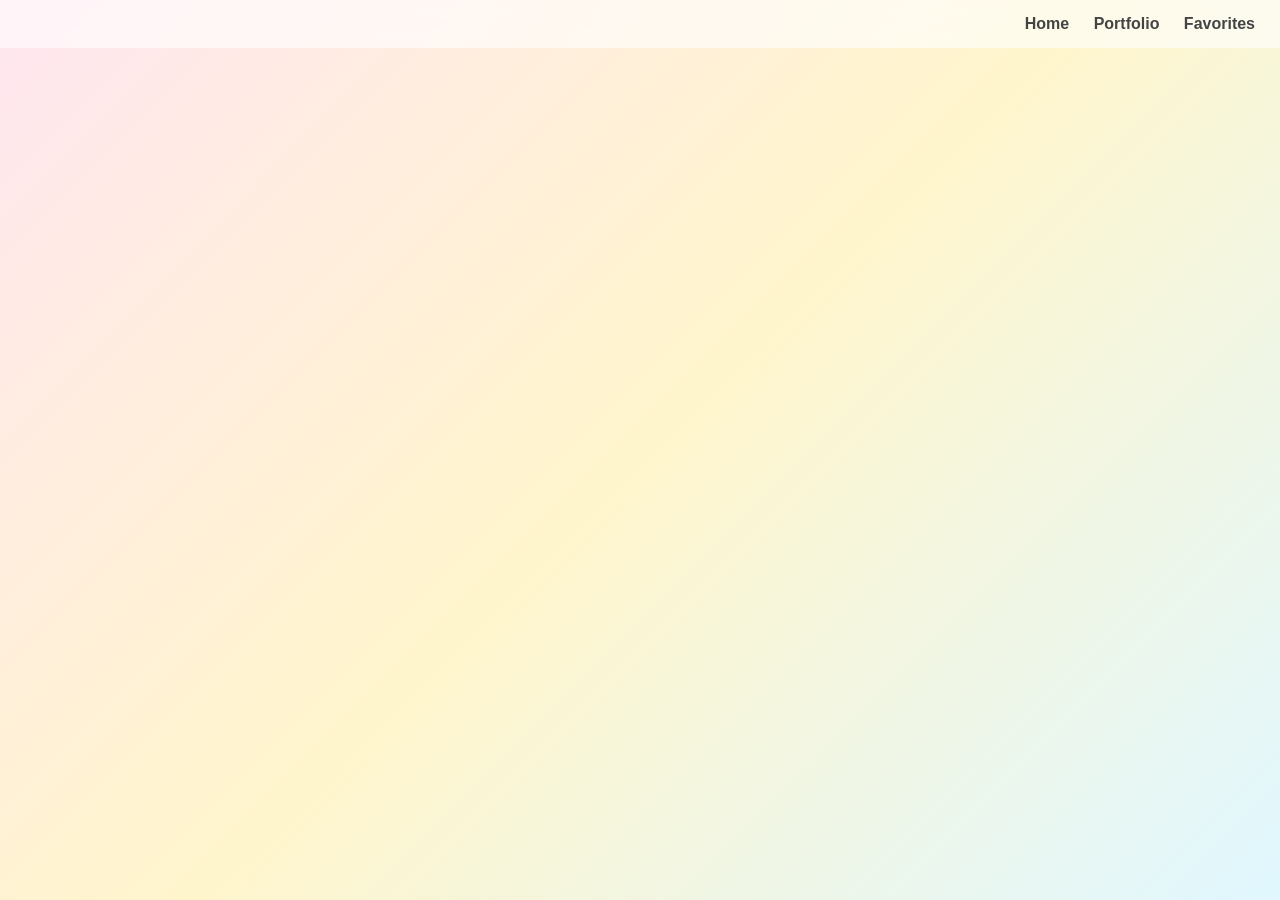
<file: index.html>
<!DOCTYPE html>
<html lang="en">
<head>
<meta charset="UTF-8">
<title>Midterm Portfolio</title>
<meta name="viewport" content="width=device-width, initial-scale=1.0">
<link rel="stylesheet" href="style.css">
</head>

<body>

<nav>
    <a href="home.html">Home</a>
    <a href="portfolio.html">Portfolio</a>
    <a href="favorites.html">Favorites</a>
</nav>

</body>
</html>
</file>
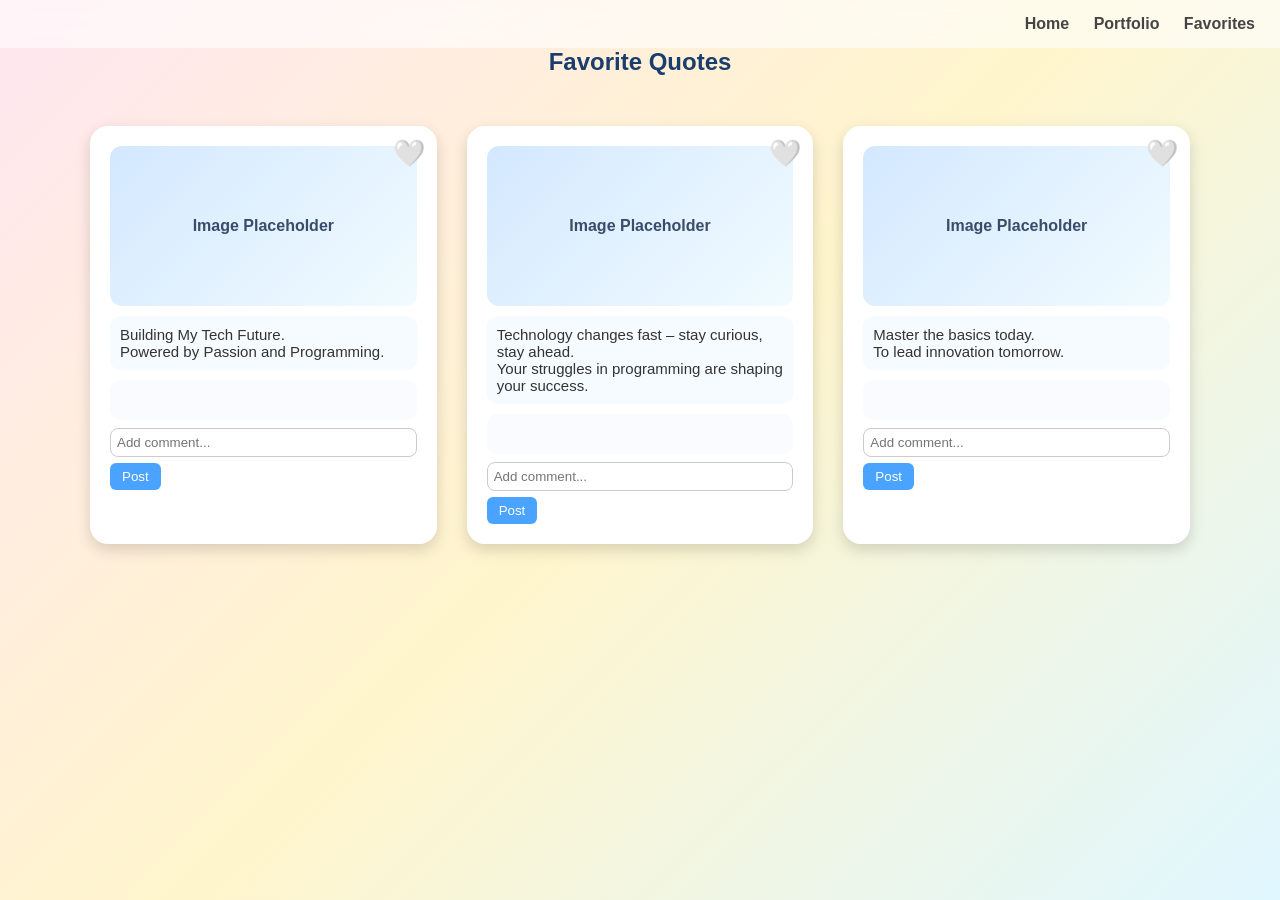
<file: favorites.html>
<!DOCTYPE html>
<html lang="en">
<head>
<meta charset="UTF-8">
<title>Favorites</title>

<link rel="stylesheet" href="style.css">

</head>
<nav>
    <a href="home.html">Home</a>
    <a href="portfolio.html">Portfolio</a>
    <a href="favorites.html">Favorites</a>
</nav>

<body>

<h2>Favorite Quotes</h2>

<div class="artwork-grid">

<!-- CARD 1 -->
<div class="artwork">

<div class="placeholder-img">
Image Placeholder
</div>

<div class="heart1" onclick="toggleLike(this)">🤍</div>

<p class="quote">Building My Tech Future.<br>Powered by Passion and Programming.</p>

<div class="comments-section">

<ul class="comments-list"></ul>

<input class="comment-input" type="text" placeholder="Add comment...">

<button onclick="addComment(this)">Post</button>

</div>

</div>


<!-- CARD 2 -->
<div class="artwork">

<div class="placeholder-img">
Image Placeholder
</div>

<div class="heart1" onclick="toggleLike(this)">🤍</div>

<p class="quote">Technology changes fast – stay curious, stay ahead.<br> Your struggles in programming are shaping your success.</p>

<div class="comments-section">

<ul class="comments-list"></ul>

<input class="comment-input" type="text" placeholder="Add comment...">

<button onclick="addComment(this)">Post</button>

</div>

</div>


<!-- CARD 3 -->
<div class="artwork">

<div class="placeholder-img">
Image Placeholder
</div>

<div class="heart1" onclick="toggleLike(this)">🤍</div>

<p class="quote">Master the basics today. <br>To lead innovation tomorrow.</p>

<div class="comments-section">

<ul class="comments-list"></ul>

<input class="comment-input" type="text" placeholder="Add comment...">

<button onclick="addComment(this)">Post</button>

</div>

</div>

</div>
<script src="script.js"></script>

</body>
</html>
</file>
<file: style.css>
/* RESET */
*{
margin:0;
padding:0;
box-sizing:border-box;
font-family:Arial, sans-serif;
}

/* BODY */
body{
margin:0;
padding:0;
background:linear-gradient(135deg,#ffe6f0,#fff5cc,#e0f7ff);
color:#333;
min-height:100vh;
}

/* NAVIGATION */
nav{
text-align:right;
padding:15px;
background:rgba(255,255,255,0.6);
backdrop-filter:blur(10px);
}

nav a{
text-decoration:none;
color:#444;
margin:0 10px;
font-weight:bold;
transition:0.3s;
}

nav a:hover{
color:#ff4da6;
}

/* NAVBAR (FOR HOME PAGE) */
.navbar{
background:rgba(255,255,255,0.7);
padding:15px;
display:flex;
justify-content:center;
box-shadow:0 4px 10px rgba(0,0,0,0.1);
}

.navbar ul{
list-style:none;
display:flex;
gap:20px;
}

.navbar a{
color:#444;
text-decoration:none;
font-size:18px;
font-weight:bold;
}

.navbar a:hover{
color:#ff66cc;
}

.tagline{
font-size:1.2rem;
color:#444;
margin-bottom:2rem;
}

.intro{
max-width:800px;
margin:0 auto 3rem;
text-align:left;
}

.intro h2{
color:#ff4da6;
margin-bottom:1rem;
}

/* DEVELOPERS */
.developers-container{
display:flex;
justify-content:space-around;
flex-wrap:wrap;
padding:30px;
}

.developer-card{
background:linear-gradient(145deg,#ffffff,#fff0f5);
border-radius:12px;
box-shadow:0 6px 15px rgba(0,0,0,0.15);
width:250px;
padding:20px;
margin:10px;
text-align:center;
transition:transform 0.3s,box-shadow 0.3s;
}

.developer-card:hover{
transform:translateY(-10px) scale(1.03);
box-shadow:0 12px 25px rgba(0,0,0,0.2);
}

h3{
margin-top:0;
margin-bottom:10px;
font-size:1.2em;
color:#ff4da6;
}

.profile-image img{
max-width:100px;
border-radius:50%;
margin-bottom:10px;
border:3px solid #ffd6e8;
}

.bio{
font-style:italic;
font-size:0.9em;
color:#444;
}

/* SECTIONS */
section{
padding:60px 20px;
text-align:center;
}

/* PORTFOLIO */
#portfolio{
display:flex;
justify-content:center;
align-items:center;
min-height:70vh;
}

/* CARD */
.card{
background:linear-gradient(145deg,#ffffff,#ffeef7);
padding:40px;
border-radius:18px;
width:400px;
box-shadow:0 10px 35px rgba(255,105,180,0.3);
}

/* PORTFOLIO BUTTONS */
.portfolio-buttons{
display:flex;
flex-direction:column;
gap:15px;
}

.portfolio-buttons button{
padding:12px;
font-size:15px;
border-radius:10px;
border:none;
background:linear-gradient(135deg,#ff7eb3,#ffb3d9);
color:white;
cursor:pointer;
transition:0.3s;
box-shadow:0 4px 12px rgba(0,0,0,0.2);
}

.portfolio-buttons button:hover{
background:linear-gradient(135deg,#ff4da6,#ff99cc);
transform:translateY(-3px);
}

/* POSTER */
.poster-container{
text-align:center;
margin:30px 0;
}

.poster-container img{
width:80%;
max-width:700px;
border-radius:15px;
box-shadow:0 8px 25px rgba(0,0,0,0.2);
transition:transform 0.3s;
}

.poster-container img:hover{
transform:scale(1.05);
}

/* FAVORITES PAGE */

h2{
text-align:center;
color:#1a3d6d;
margin-bottom:50px;
}

/* GRID */
.artwork-grid{
display:grid;
grid-template-columns:repeat(3,1fr);
gap:30px;
max-width:1100px;
margin:auto;
}

/* CARD */
.artwork{
background:white;
padding:20px;
border-radius:18px;
box-shadow:0 6px 15px rgba(0,0,0,0.15);
transition:0.2s;
position:relative;
}

.artwork:hover{
transform:translateY(-6px);
}

/* IMAGE */
.placeholder-img{
height:160px;
background:linear-gradient(135deg,#d3e8ff,#f1fbff);
border-radius:12px;
display:flex;
align-items:center;
justify-content:center;
color:#3b4c6b;
font-weight:bold;
margin-bottom:10px;
}

.placeholder-img img:hover{
transform:scale(1.05);
}

/* HEART */
.heart1{
position:absolute;
top:12px;
right:12px;
cursor:pointer;
font-size:26px;
transition:0.2s;
}

.heart1:hover{
transform:scale(1.2);
}

/* POP EFFECT */
.pop{
transform:scale(1.5);
}

/* QUOTE */
.quote{
background:#f6fbff;
padding:10px;
border-radius:10px;
font-size:15px;
margin-bottom:10px;
}

/* COMMENTS */
.comments-section{
margin-top:10px;
}

.comments-list{
list-style:none;
background:#f9fbff;
padding:8px;
border-radius:10px;
min-height:40px;
margin-bottom:8px;
}

.comments-list li{
padding:4px;
border-bottom:1px solid #ddd;
}

.comments-list li:last-child{
border-bottom:none;
}

.comment-input{
width:100%;
padding:6px;
margin-bottom:6px;
border-radius:8px;
border:1px solid #ccc;
}

.comments-section button{
padding:6px 12px;
border:none;
border-radius:6px;
background:#4aa3ff;
color:white;
cursor:pointer;
}

.comments-section button:hover{
background:#2e84db;
}

/* RESPONSIVE */
@media(max-width:900px){
.artwork-grid{
grid-template-columns:repeat(2,1fr);
}
}

@media(max-width:500px){
.artwork-grid{
grid-template-columns:1fr;
}
}
</file>
